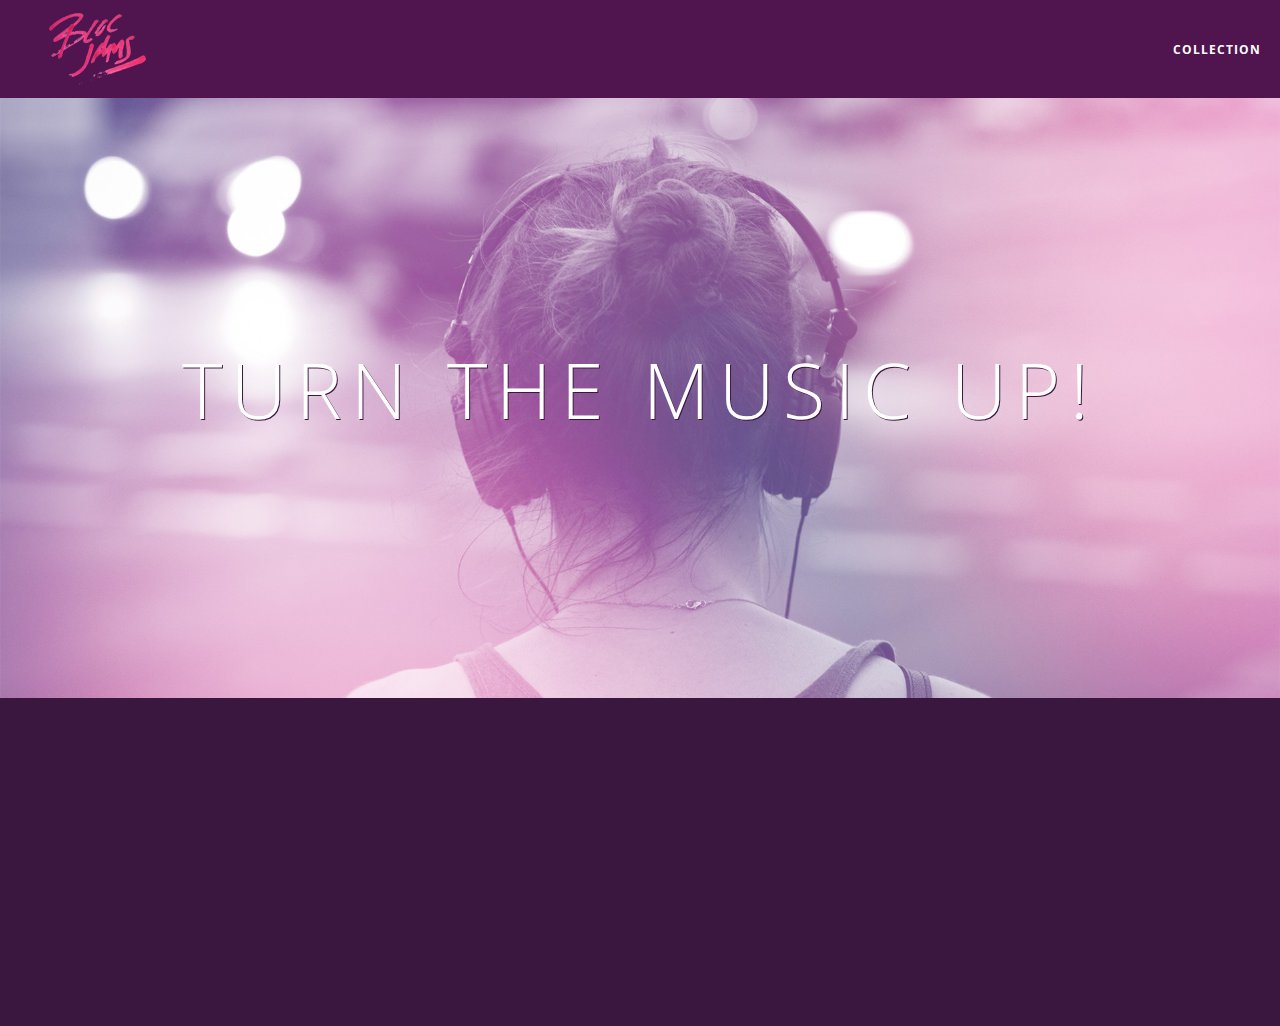
<file: index.html>
<!DOCTYPE html>
<html>
    <head>
        <title>Bloc Jams</title>
        
        <meta name="viewport"
 content="width=device-width, initial-scale=1">
        
        <link rel="stylesheet" type="text/css" href="http://fonts.googleapis.com/css?family=Open+Sans:400,800,600,700,300">
        
        <link rel="stylesheet" type="text/css" href="http://code.ionicframework.com/ionicons/2.0.1/css/ionicons.min.css">
        
        <link rel="stylesheet" type="text/css" href="styles/normalize.css">
        
        <link rel="stylesheet" type="text/css" href="styles/main.css">
        
        <link rel="stylesheet" type="text/css" href="styles/landing.css">

    </head>
    <body class="landing">
        
        <nav class="navbar">
            <a href="index.html" class="logo">
                <img src="assets/images/bloc_jams_logo.png" alt="bloc jams logo">
            </a>
            <div class="links-container">
                <a href="collection.html" class="navbar-link">collection</a>
            </div>
        </nav>
        
        <section class="hero-content"><!-- hero content -->
            <h1 class="hero-title">Turn the music up!</h1>
        </section>
        
        <section class="selling-points container clearfix"><!-- selling points -->
            <div class="point column third">
                <span class="ion-music-note"></span>
                <h5 class="point-title">Choose your music</h5>
                <p class="point-description">The world is full of music; why should you have to listen to music that someone else chose?</p>
            </div>
            <div class="point column third">
                <span class="ion-radio-waves"></span>
                <h5 class="point-title">Unlimited, streaming, ad-free</h5>
                <p class="point-description">No arbitrary limits. No distractions.</p>
            </div>
            <div class="point column third">
                <span class="ion-iphone"></span>
                <h5 class="point-title">Mobile enabled</h5>
                <p class="point-description">Listen to your music on the go. This streaming service is available on all mobile platforms.</p>
            </div>
        </section>
        
        <script src="https://code.jquery.com/jquery-2.1.3.min.js"></script>

        <script src="scripts/landing.js"></script>
                
    </body>
</html>
</file>
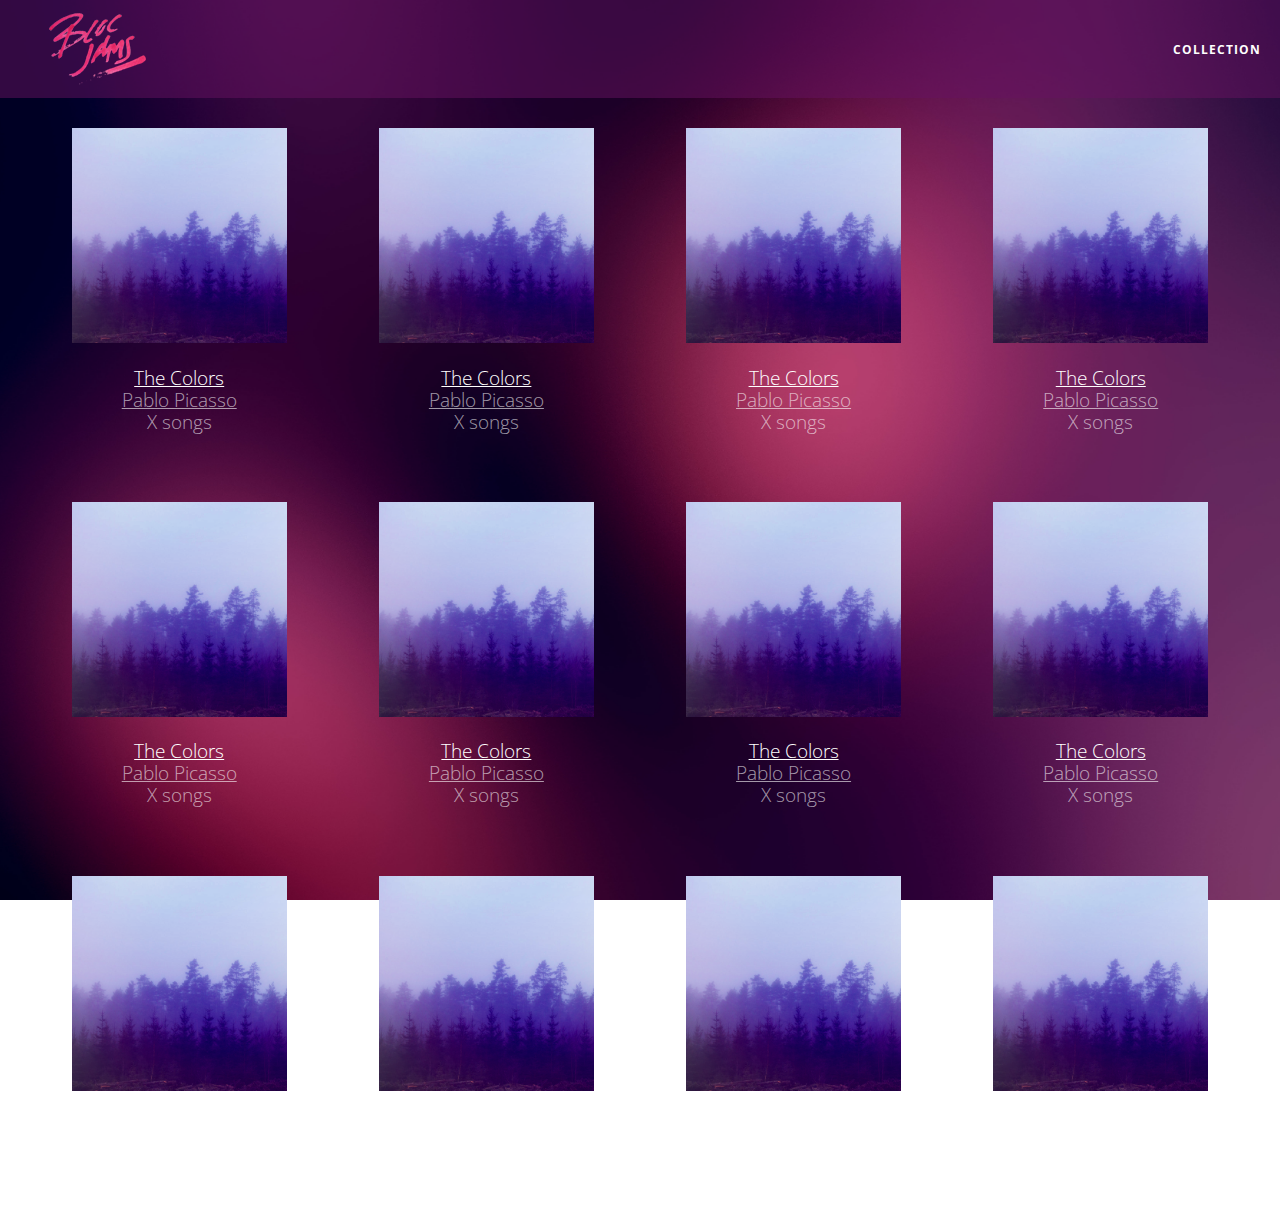
<file: collection.html>
<!DOCTYPE html>
<html>
    
    <head>
        <title>Bloc Jams</title>
        
        <meta name="viewport" content="width=device-width, initial-scale=1">
        
        <link rel="stylesheet" type="text/css" href="http://fonts.googleapis.com/css?family=Open+Sans:400,800,600,700,300">
        <link rel="stylesheet" type="text/css" href="http://code.ionicframework.com/ionicons/2.0.1/css/ionicons.min.css">
        <link rel="stylesheet" type="text/css" href="styles/normalize.css">
        <link rel="stylesheet" type="text/css" href="styles/main.css">
        <link rel="stylesheet" type="text/css" href="styles/collection.css">
        
    </head>
    
    <body class="collection">
        
        <nav class="navbar">
            <a href="index.html" class="logo">
                <img src="assets/images/bloc_jams_logo.png" alt="bloc jams logo">
            </a>
            <div class="links-container">
                <a href="collection.html" class="navbar-link">collection</a>
            </div>
        </nav>
        

    <section class="album-covers container clearfix">
        
    </section>

    <script src="https://code.jquery.com/jquery-2.1.3.min.js"></script>
        
    <script src="scripts/collection.js"></script>    
    
    </body>
    
</html>
</file>
<file: styles/main.css>
*, *::before, *::after {
    -moz-box-sizing: border-box;
    -webkit-box-sizing: border-box;
    box-sizing: border-box;
}

html {
    height: 100%;
    font-size: 100%;
}

body {
    font-family: "Open Sans";
    color: white;
    min-height: 100%;
}


.navbar {
    position: relative;
    padding: 0.5rem;
    background-color: rgba(101,18,95,0.5);
    z-index: 1;
}

.navbar .logo {
    position: relative;
    left: 2rem;
    cursor: pointer;
}

.navbar .links-container {
    display: table;
    position: absolute;
    top: 0;
    right: 0;
    height: 100px;
    color: white;
    text-decoration: none;
}

.links-container .navbar-link {
    display: table-cell;
    position: relative;
    height: 100%;
    padding-left: 1rem;
    padding-right: 1rem;
    vertical-align: middle;
    color: white;
    font-size: 0.625rem;
    letter-spacing: 0.05rem;
    font-weight: 700;
    text-transform: uppercase;
    text-decoration: none;
    cursor: pointer;
}

.links-container .navbar-link:hover {
    color: rgb(233,50,117)
}

.container {
    margin: 0 auto;
    max-width: 64rem;
}

.container.narrow {
    max-width: 56rem;
} 

@media (min-width: 640px) {
    html { font-size : 112%; }
    
    .column {
        float: left;
        padding-left: 1rem;
        padding-right: 1rem;
    }
    
    .column.full { width:100%; }
    .column.two-thirds { width:66.7%; }
    .column.half { width:50%; }
    .column.third { width:33.3%; }
    .column.fourth { width:25%; }
    .column.flow-opposite { float: right; }
}

@media (min-width: 1024px) {
    html { font-size: 120%; }
}

.clearfix::before,
.clearfix::after {
   content: " ";
   display: table;
}

.clearfix::after {
   clear: both;
}
</file>
<file: styles/landing.css>
body.landing {
    background-color: rgb(58,23,63);
}

.hero-content {
    position: relative;
    min-height: 600px;
    background-image: url(../assets/images/bloc_jams_bg.jpg);
    background-repeat: no-repeat;
    background-position: center center;
    background-size: cover;
}

.hero-content .hero-title {
    position: absolute;
    top: 40%;
    -webkit-transform: translateY(-50%);
    -moz-transform: translateY(-50%);
    -ms-transform: translateY(-50%);
    transform: translateY(-50%);
    width: 100%;
    text-align: center;
    font-size: 4rem;
    font-weight: 300;
    text-transform: uppercase;
    letter-spacing: 0.5rem;
    text-shadow: 1px 1px 0px rgb(58,23,63);
}

.selling-points {
    position: relative;
}

.point {
    position: relative;
    padding: 2rem;
    text-align: center;
    opacity: 0;
    -webkit-transform: scaleX(0.9) translateY(3rem);
    -moz-transform: scaleX(0.9) translateY(3rem);
    transform: scaleX(0.9) translateY(3rem);
    -webkit-transition: all 2s ease-in-out;
    -moz-transition: all 2s ease-in-out;
    transition: all 2s ease-in-out;
    -webkit-transition-delay: 0.2s;
    -moz-transition-delay: 0.2s;
    transition-delay: 0.2s;
}

.point .point-title {
    font-size: 1.25rem;
}

.ion-music-note,
.ion-radio-waves,
.ion-iphone {
    color: rgb(233,50,117);
    font-size: 5rem;
 }
</file>
<file: styles/collection.css>
body.collection {
     background-image: url(../assets/images/blurred_backgrounds/blur_bg_2.jpg);
     background-repeat: no-repeat;
     background-attachment: fixed;
     background-position: center center;
     background-size: cover;
 }
 
 .album-covers {
     position: relative;
 }
 
 .collection-album-container {
     position: relative;
     margin-top: 30px;
     margin-bottom: 20px;
     text-align: center;
 }
 
 .collection-album-container .caption {
     margin-top: 10px;
 }
 
 .collection-album-container .caption p {
     font-size: 1rem;
     font-weight: 300;
     color: rgba(255, 255, 255, 0.6);
 }
 
 .collection-album-container .caption p a {
     color: rgba(255, 255, 255, 0.6);
 }
 
 .collection-album-container .caption p a.album-name {
     color: white;
 }
 
 .collection-album-container img {
     width: 80%;
 }
</file>
